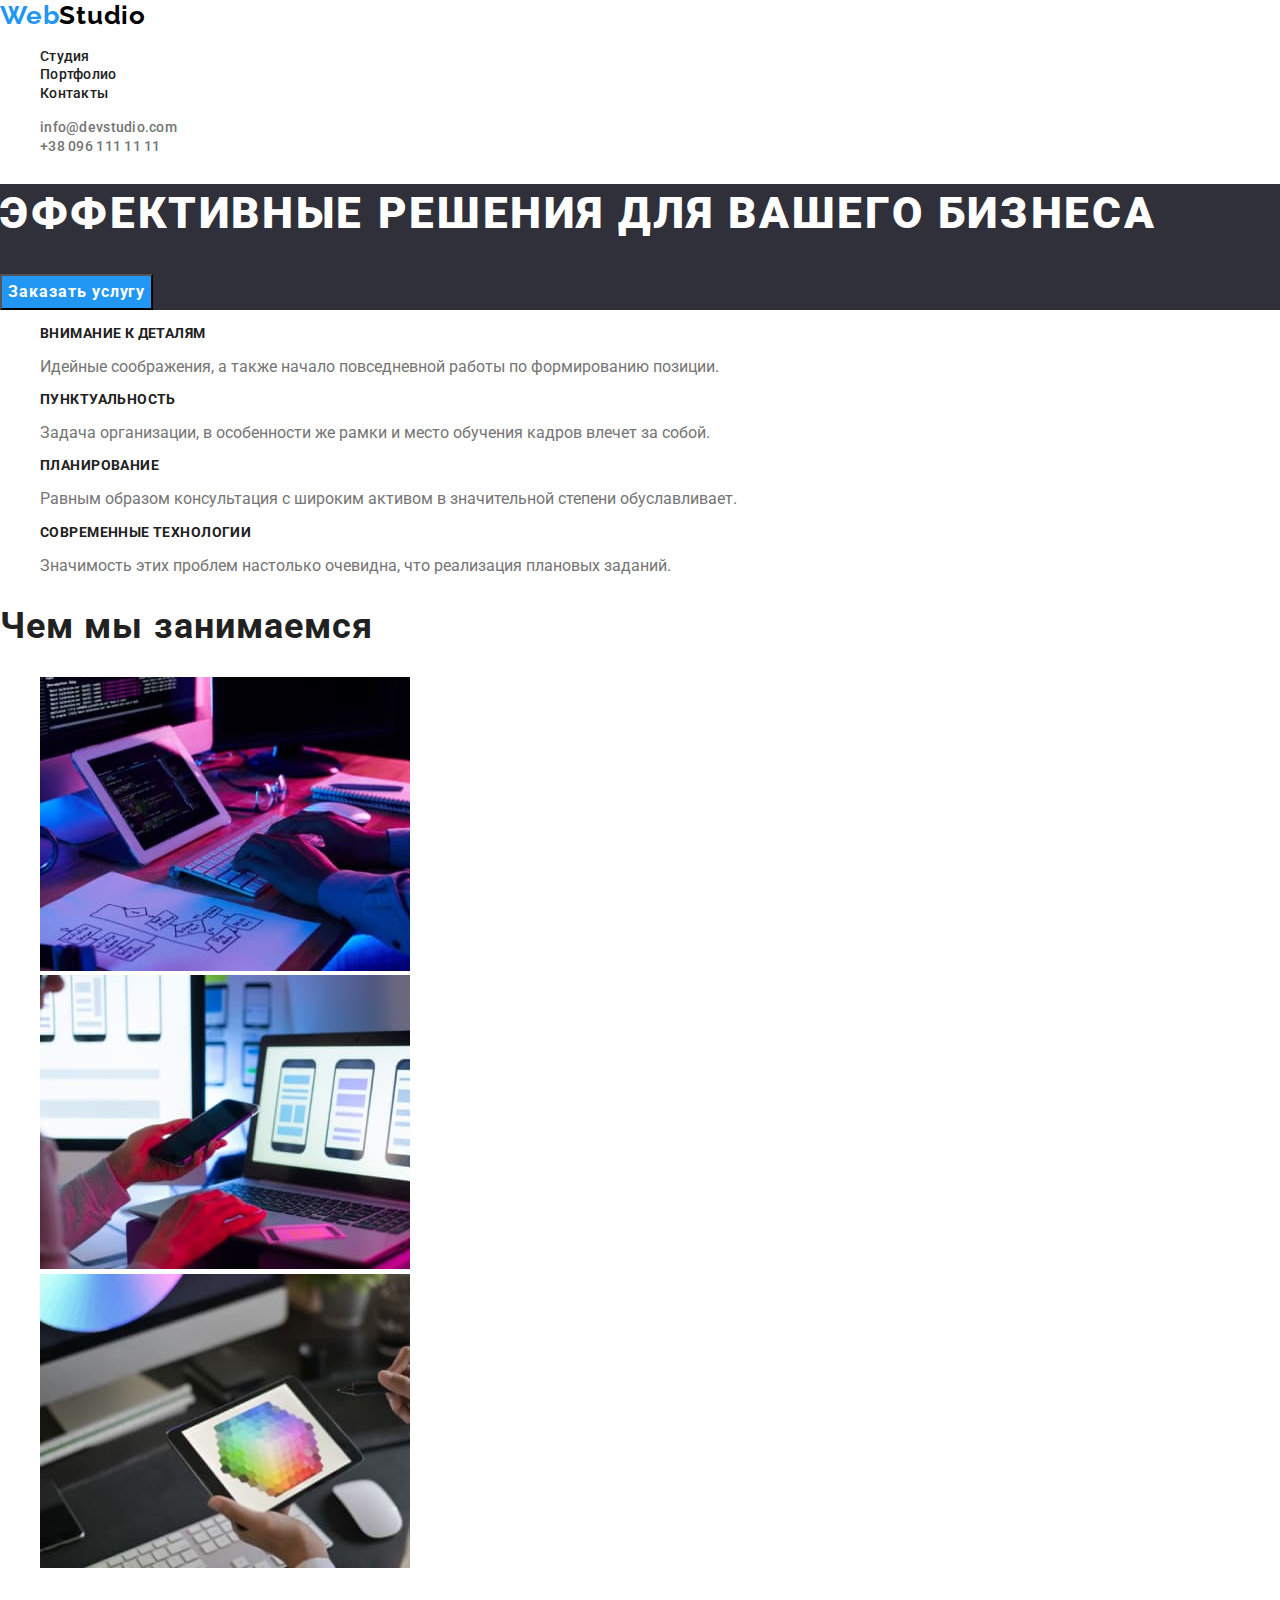
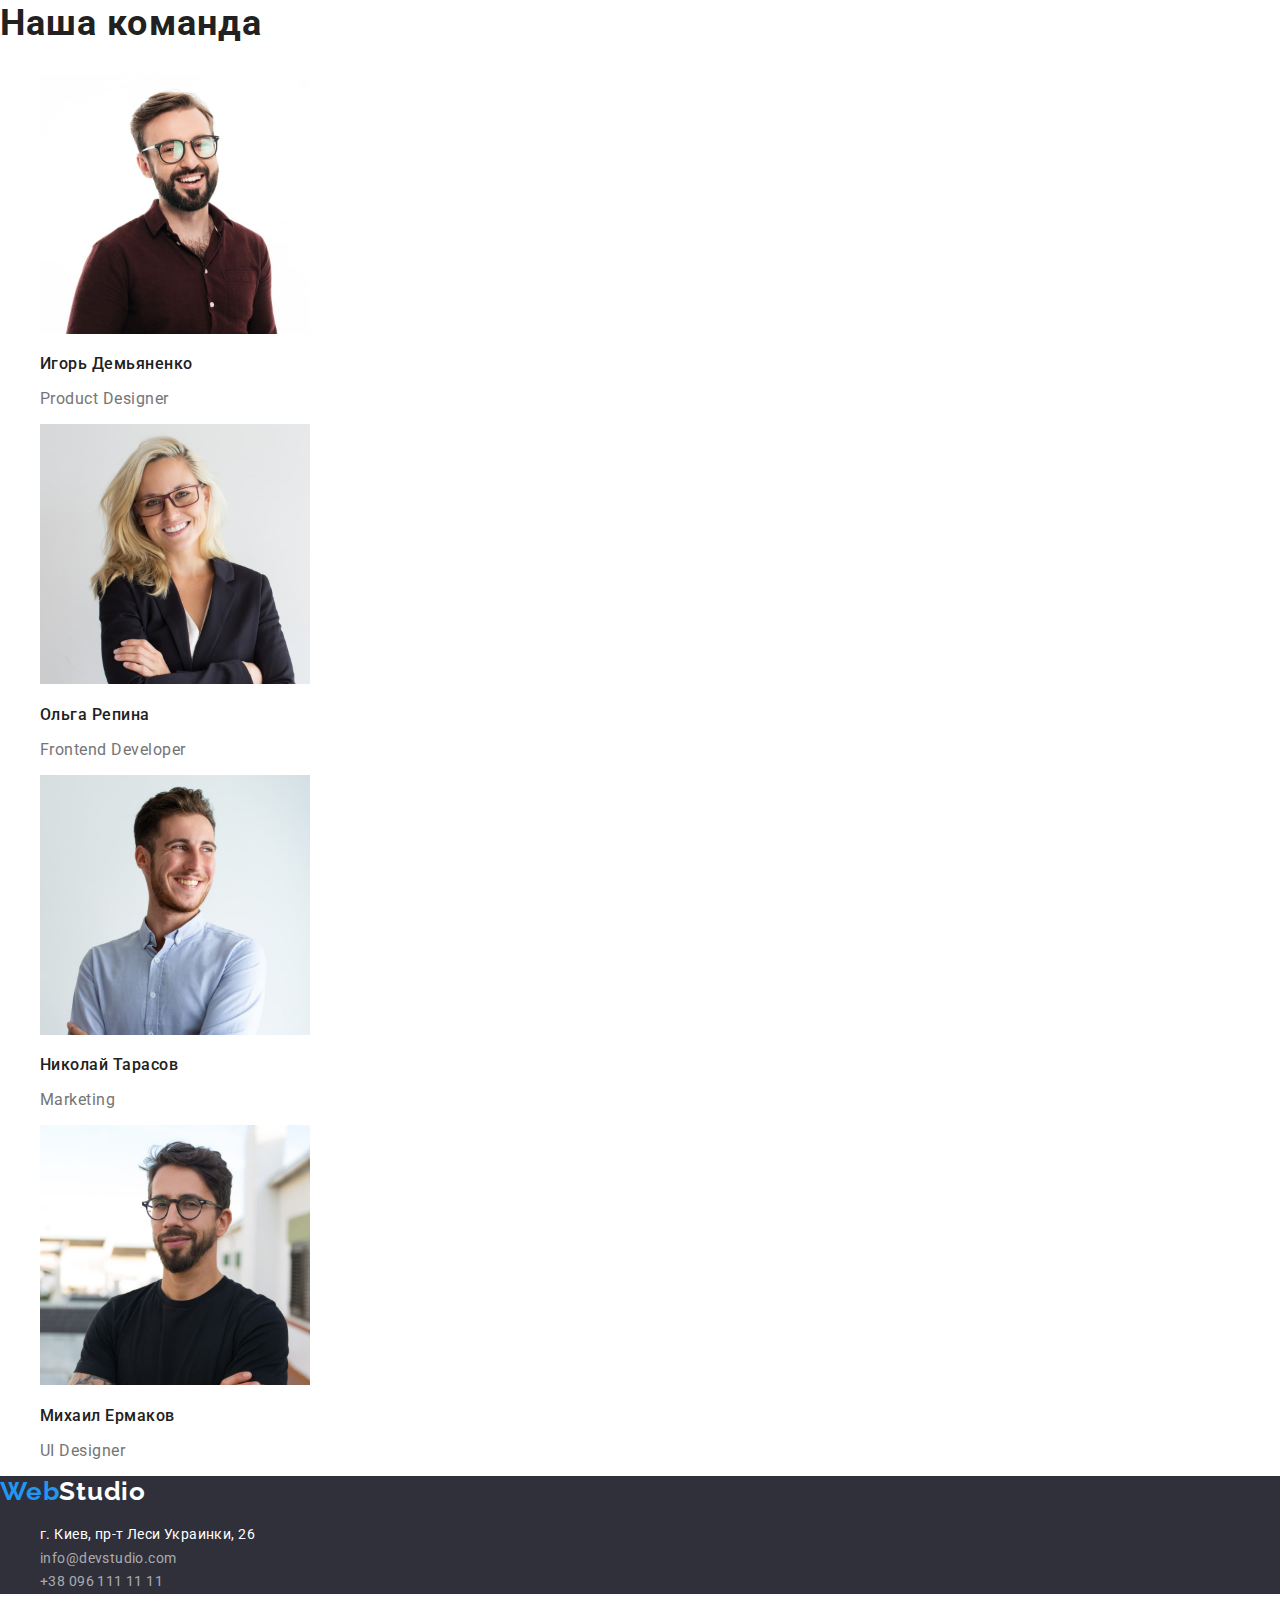
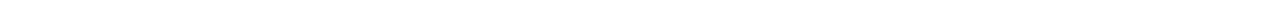
<file: index.html>
<!DOCTYPE html>
<html lang="ru">

<head>
    <meta charset="UTF-8">
    <meta http-equiv="X-UA-Compatible" content="IE=edge">
    <meta name="viewport" content="width=device-width, initial-scale=1.0">
    <link rel="stylesheet" href="https://cdnjs.cloudflare.com/ajax/libs/modern-normalize/1.1.0/modern-normalize.css" />
    <link href="https://fonts.googleapis.com/css2?family=Raleway:wght@700&family=Roboto:wght@400;500;700;900&display=swap"
        rel="stylesheet" />
    <link rel="preconnect" href="https://fonts.gstatic.com">
    <link rel="stylesheet" href="./css/styles.css" />
    <title>WebStudio</title>
</head>

<body>

<!-- Шапка сайта -->
    <header class="header">
        <nav class="navigation">
            <a class="logo link"href="./index.html" ><span class="description-span">Web</span>Studio</a>
            <ul class="menu-list list">
                <li class="menu-item"><a class="menu-link link" href="./index.html" >Студия</a></li>
                <li class="menu-item"><a class="menu-link link" href="./portfolio.html" >Портфолио</a></li>
                <li class="menu-item"><a class="menu-link link" href="" >Контакты</a></li>
            </ul>
        </nav>
        <ul class="auth-nav list">
            <li class="auth-nav-item"><a class="mail-link link" href="mailto:info@devstudio.com" >info@devstudio.com</a></li>
            <li class="auth-nav-item"><a class="tel-link link" href="tel:+380961111111">+38 096 111 11 11</a></li>
        </ul>
        
    </header>
    <main>
        <!-- Герой -->
        <section class="hero">
            <h1 class="hero-title">Эффективные решения для вашего бизнеса</h1>
            <button class="modal-button" type="button" >Заказать услугу</button>
        </section>
        <!-- Преимущества -->
        <section class="advantages-section">
            <h2 hidden>Преимущества</h2>
        
            <ul class="feature-list list">
                <li class="feature-list-item">
                    <h3 class="feature-title">Внимание к деталям</h3>
                    <p class="feature-description">
                        Идейные соображения, а также
                        начало повседневной работы по
                        формированию позиции.
                    </p>
                 </li>
                <li class="feature-list-item">
                    <h3 class="feature-title">Пунктуальность</h3>
                    <p class="feature-description">
                        Задача организации, в особенности
                        же рамки и место обучения кадров
                        влечет за собой.
                    </p>
                 </li>
                <li class="feature-list-item">
                    <h3 class="feature-title">Планирование</h3>
                    <p class="feature-description">
                        Равным образом консультация с
                        широким активом в значительной
                        cтепени обуславливает.
                    </p>
                 </li>
                <li class="feature-list-item">
                    <h3 class="feature-title">Современные технологии</h3>
                    <p class="feature-description">
                        Значимость этих проблем настолько
                        очевидна, что реализация плановых
                        заданий.
                    </p>
                 </li>
            </ul>
        </section>
        <!-- Чем мы занимаемся -->
        <section class="promo-section">
            <h2 class="promo-title">Чем мы занимаемся</h2>
        
            <ul class="promo-link-list list">
                <li class="promo-link-list-item">
                    <img src="./images/img.jpg" alt="Пишет код" width="370" height="294"/>
                </li>
                <li class="promo-link-list-item">
                    <img src="./images/img(1).jpg" alt="Создает дизайн" width="370" height="294"/>
                </li>
                <li class="promo-link-list-item">
                    <img src="./images/img(2).jpg" alt="Тестирует игру" width="370" height="294"/>
                </li>
            </ul>
        </section>
        <!-- Наша команда -->
        <section class="team-section">
            <h2 class="team-title">Наша команда</h2>
                   
            <ul class="team-link-list list">
                <li class="team-link-list-item">
                    <a class="team-link-list-link link" href=""><img src="./images/img(3).jpg" alt="Игорь Демьяненко" width="270" height="260"/></a>
                    <h3 class="team-subtitle">Игорь Демьяненко</h3>
                    <p class="profession" lang="en">Product Designer</p>
                </li>
                <li class="team-link-list-item">
                    <a class="team-link-list-link link" href=""><img src="./images/img(4).jpg" alt="Ольга Репина" width="270" height="260"/></a>
                    <h3 class="team-subtitle">Ольга Репина</h3>
                    <p class="profession" lang="en">Frontend Developer</p>
                </li>
                <li class="team-link-list-item">
                    <a class="team-link-list-link link" href=""><img src="./images/img(5).jpg" alt="Николай Тарасов" width="270" height="260"/></a>
                    <h3 class="team-subtitle">Николай Тарасов</h3>
                    <p  class="profession" lang="en">Marketing</p>
                </li>
                <li class="team-link-list-item">
                    <a  class="team-link-list-link link" href=""><img src="./images/img(6).jpg" alt="Михаил Ермаков" width="270" height="260"/></a>
                    <h3 class="team-subtitle">Михаил Ермаков</h3>
                    <p class="profession" lang="en">UI Designer</p>
                </li>
            </ul>
        </section>
    </main> 
    <!-- Футер -->
    <footer class="footer">
        <a class="logo-futer" href="./index.html"><span class="description-span">Web</span>Studio</a>
        <address class="address">
            <ul class="address-list list">
        
                <li class="address-list-item">
                    <a class="address-list-link link" href="https://goo.gl/maps/vD9bHyXzmeHu5Eb17" target="_blank" rel="noopener noreferrer" class="link">
                        г. Киев, пр-т Леси Украинки, 26</a>
                </li>
                <li class="address-list-item">
                    <a class="contacts-list-link link" href="mailto:info@devstudio.com" class="link contacts">info@devstudio.com</a><br />
                </li>
                <li class="address-list-item">
                    <a class="contacts-list-link link" href="tel:+380961111111" class="link contacts">+38 096 111 11 11</a>
                </li>
         
            </ul>
             
        </address>
            
        </footer>
</body>
    </html>
</file>
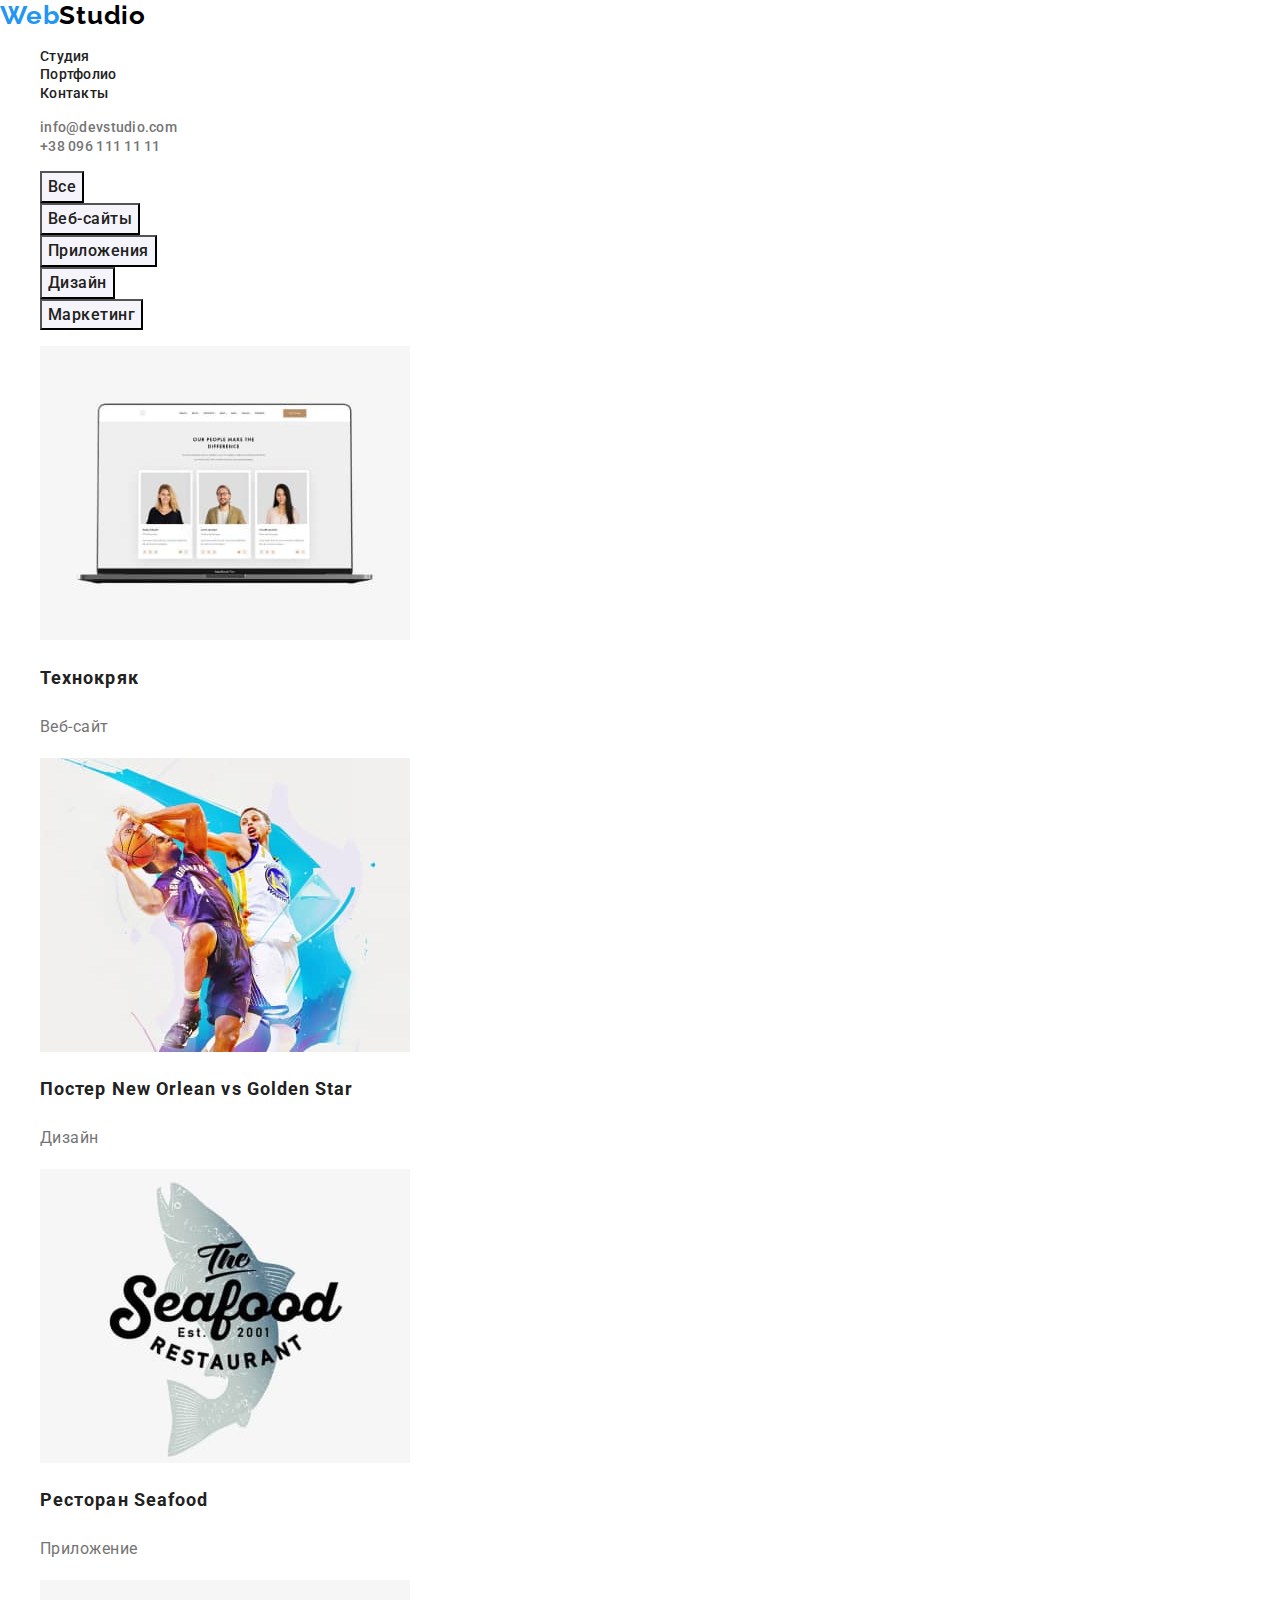
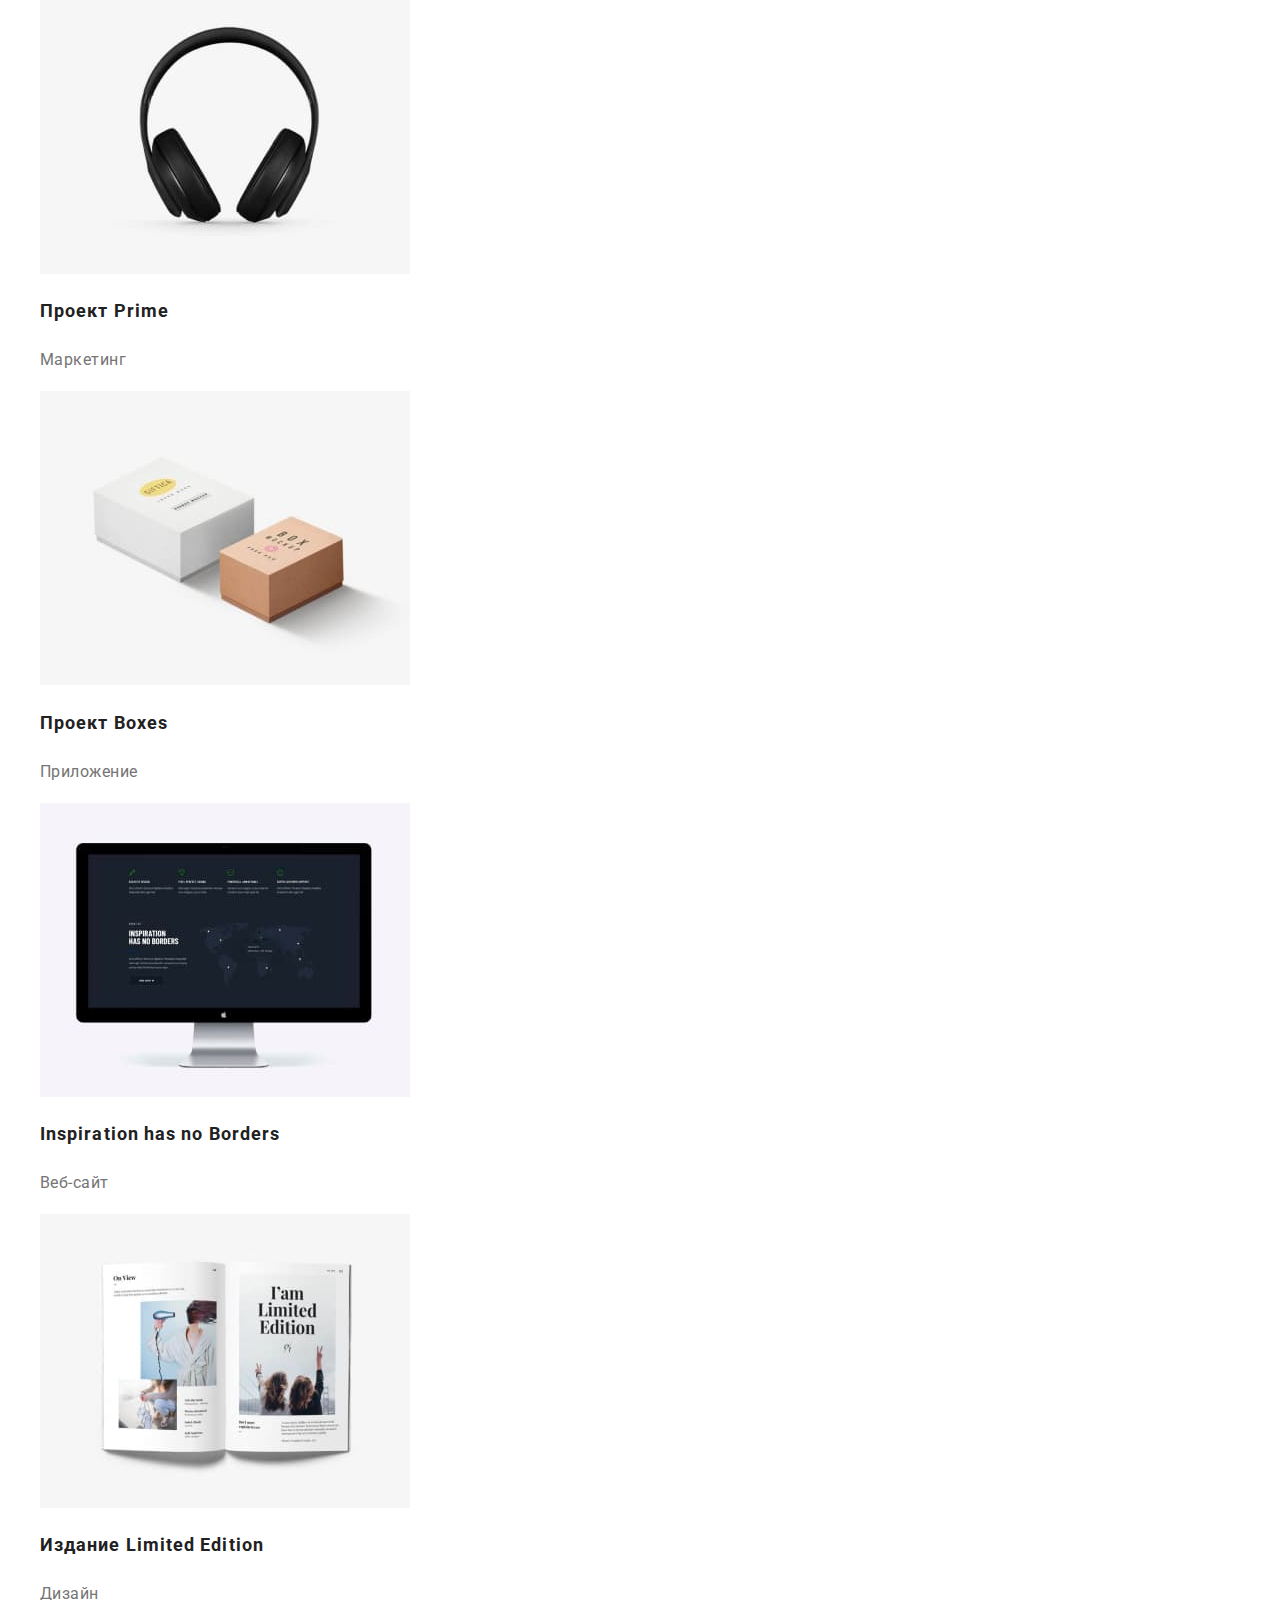
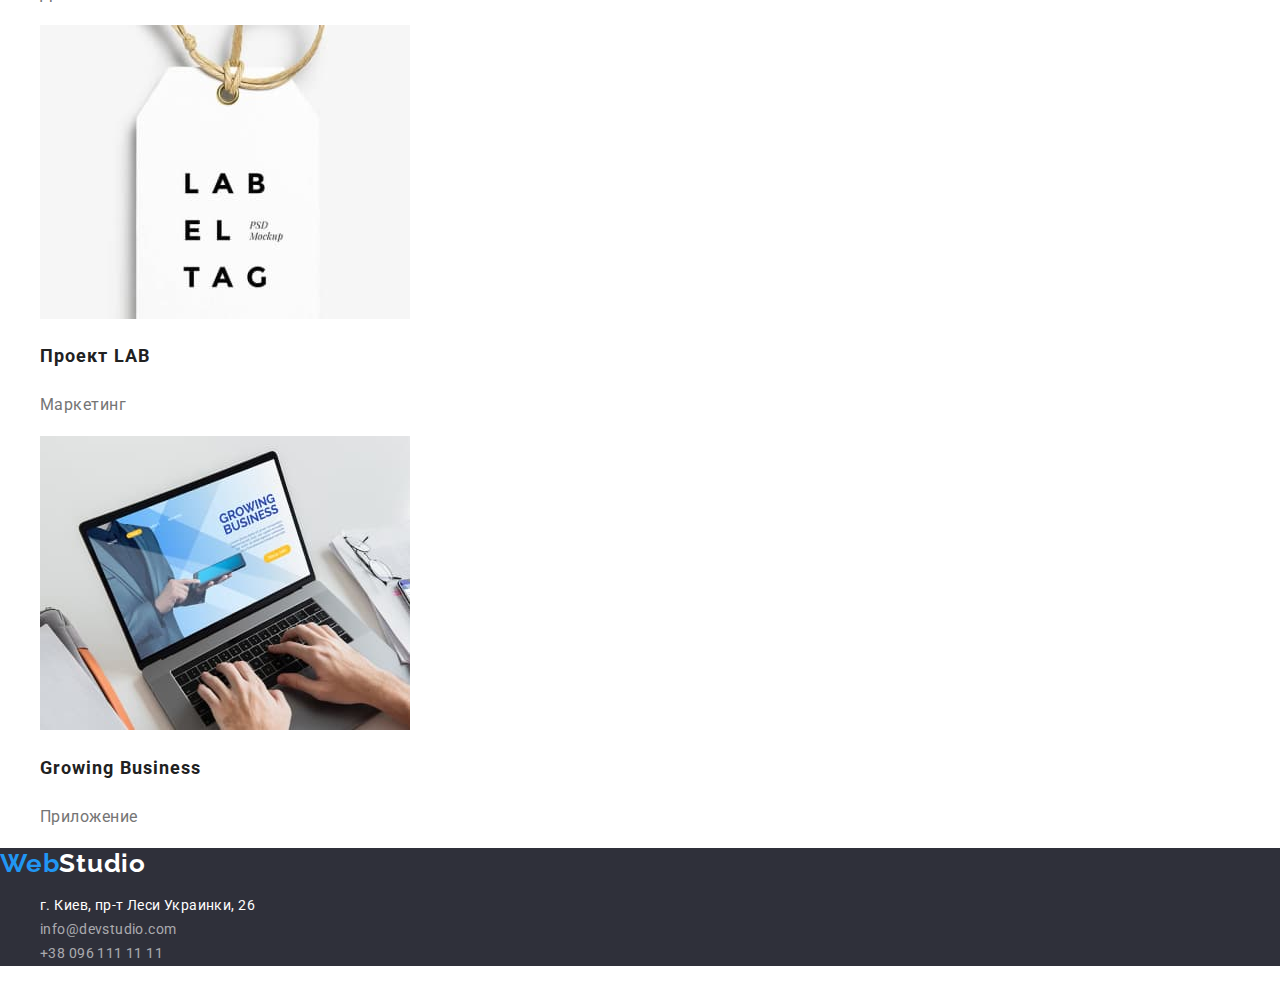
<file: portfolio.html>
<!DOCTYPE html>
<html lang="ru">

<head>
    <meta charset="UTF-8">
    <meta http-equiv="X-UA-Compatible" content="IE=edge">
    <meta name="viewport" content="width=device-width, initial-scale=1.0">
    <link rel="stylesheet" href="https://cdnjs.cloudflare.com/ajax/libs/modern-normalize/1.1.0/modern-normalize.css" />
    <link href="https://fonts.googleapis.com/css2?family=Raleway:wght@700&family=Roboto:wght@400;500;700;900&display=swap"
        rel="stylesheet"/>
    <link rel="preconnect" href="https://fonts.gstatic.com">
    <link rel="stylesheet" href="./css/styles.css" />   
    <title>Portfolio</title>
</head>

<body>
    <!-- Шапка сайта -->
    <header class="header">
        <nav class="navigation">
            <a class="logo link" href="./index.html"><span class="description-span">Web</span>Studio</a>
            <ul class="menu-list list">
                <li class="menu-item"><a class="menu-link link" href="./index.html">Студия</a></li>
                <li class="menu-item"><a class="menu-link link" href="./portfolio.html">Портфолио</a></li>
                <li class="menu-item"><a class="menu-link link" href="">Контакты</a></li>
            </ul>
        </nav>
        <ul class="auth-nav list">
            <li class="auth-nav-item"><a class="mail-link link" href="mailto:info@devstudio.com">info@devstudio.com</a></li>
            <li class="auth-nav-item"><a class="tel-link link" href="tel:+380961111111">+38 096 111 11 11</a></li>
        </ul>
    
    </header>
    <main>
       <!--Портфолио--> 
        <section class="portfolio">
        <h1 class="portfolio-title" hidden>Портфолио</h1>
           <nav>
            <ul class="button-nav list">
                <li class="button-nav-item"><button class="nav-button" type="button">Все</button></li>
                <li class="button-nav-item"><button class="nav-button" type="button">Веб-сайты</button></li>
                <li class="button-nav-item"><button class="nav-button" type="button">Приложения</button></li>
                <li class="button-nav-item"><button class="nav-button" type="button">Дизайн</button></li>
                <li class="button-nav-item"><button class="nav-button"       type="button">Маркетинг</button></li>
            </ul>
           </nav>
            <ul class="work-list list">
                <li class="work-list-item">
                    <a class="work-list-link link" href=""><img src="./images/img(7).jpg" alt="Веб сайт в ноутбуке" width="370" height="294" /></a>
                    <h2 class="work-list-title">Технокряк</h2>
                    <p class="work-list-text">Веб-сайт</p>
                </li>
                <li>
                    <a class="work-list-link link" href=""><img src="./images/img(8).jpg" alt="Баскетболисты на постере" width="370" height="294" /></a>
                    <h2 class="work-list-title">Постер New Orlean vs Golden Star</h2>
                    <p class="work-list-text">Дизайн</p>
                </li>
                <li>
                    <a class="work-list-link link" href=""><img src="./images/img(9).jpg" alt="Логотип ресторана в виде рыбы" width="370" height="294" /></a>                    
                    <h2 class="work-list-title">Ресторан Seafood</h2>
                    <p class="work-list-text">Приложение</p>
                </li>
                <li>
                    <a class="work-list-link link" href=""><img src="./images/img(10).jpg" alt="Наушники" width="370" height="294" /></a>
                    <h2 class="work-list-title">Проект Prime</h2>
                    <p class="work-list-text">Маркетинг</p>
                </li>
                <li>
                    <a class="work-list-link link" href=""><img src="./images/img(11).jpg" alt="Две коробки" width="370" height="294" /></a>
                    <h2 class="work-list-title">Проект Boxes</h2>
                    <p class="work-list-text">Приложение</p>
                </li>
                <li>
                    <a class="work-list-link link" href=""><img src="./images/img(12).jpg" alt="Монитор с веб сайтом" width="370" height="294" /></a>
                    <h2 class="work-list-title" lang="en" >Inspiration has no Borders</h2>
                    <p class="work-list-text">Веб-сайт</p>
                </li>
                <li>
                    <a class="work-list-link link" href=""><img src="./images/img(13).jpg" alt="Книга" width="370" height="294" /></a>
                    <h2 class="work-list-title">Издание Limited Edition</h2>
                    <p class="work-list-text">Дизайн</p>
                </li>
                <li>
                    <a class="work-list-link link" href=""><img src="./images/img(14).jpg" alt="Табличка с рекламой" width="370" height="294" /></a>
                    <h2 class="work-list-title">Проект LAB</h2>
                    <p class="work-list-text">Маркетинг</p>
                </li>
                <li>
                    <a class="work-list-link link" href=""><img src="./images/img(15).jpg" alt="приложение в ноут буке" width="370" height="294" /></a>
                    <h2 class="work-list-title" lang="en" >Growing Business</h2>
                    <p class="work-list-text">Приложение</p>
                </li>
            </ul>

       </section>

    </main>
    <!-- Футер -->
    <footer class="footer">
        <a class="logo-futer" href="./index.html"><span class="description-span">Web</span>Studio</a>
        <address class="address">
            <ul class="address-list list">
    
                <li class="address-list-item">
                    <a class="address-list-link link" href="https://goo.gl/maps/vD9bHyXzmeHu5Eb17" target="_blank"
                        rel="noopener noreferrer" class="link">
                        г. Киев, пр-т Леси Украинки, 26</a>
                </li>
                <li class="address-list-item">
                    <a class="contacts-list-link link" href="mailto:info@devstudio.com"
                        class="link contacts">info@devstudio.com</a><br />
                </li>
                <li class="address-list-item">
                    <a class="contacts-list-link link" href="tel:+380961111111" class="link contacts">+38 096 111 11 11</a>
                </li>
    
            </ul>
    
        </address>
    
    </footer>
    </body>
    
    </html>
</file>
<file: css/styles.css>
/* цвет основного текста #212121; */
/* вторичный цвет текста  #757575;  */
/* белый #FFFFFF; */
/* акцент #2196F3; */
:root {
  --main-font: "Roboto", sans-serif;
  --secondary-font: "Raleway", sans-serif;
  --primary-text-color: #757575;
  --title-text-color: #212121;
  --accent-color: #2196f3;
  --primary-white-color: #ffffff;
}

.list {
  list-style: none;
}

.link {
  text-decoration: none;
}

body {
  color: var(--primary-text-color);
  font-family: var(--main-font);
}

/* =========ШАПКА САЙТА========= */

.logo {
  font-family: var(--secondary-font);
  font-style: normal;
  color: #000000;
  font-weight: 700;
  font-size: 26px;
  line-height: 1.19;
  letter-spacing: 0.03em;
}
.description-span {
  color: var(--accent-color);
}

.menu-list .menu-link {
  color: #212121;
  font-weight: 500;
  font-size: 14px;
  line-height: 1.14;
  letter-spacing: 0.02em;
}
.menu-list .menu-link:hover,
.menu-list .menu-link:focus {
  color: var(--accent-color);
}

.auth-nav .link {
  color: var(--primary-text-color);
  font-weight: 500;
  font-size: 14px;
  line-height: 1.14;
  letter-spacing: 0.02em;
}
.auth-nav .link:hover,
.auth-nav .link:focus {
  color: var(--accent-color);
}

/*======== ГЕРОЙ===========*/
.hero {
  background: #2f303a;
}
.hero-title {
  color: var(--primary-white-color);
  font-weight: 900;
  font-size: 44px;
  line-height: 1.36;
  letter-spacing: 0.06em;
  text-transform: uppercase;
}
.modal-button {
  color: var(--primary-white-color);
  font-weight: 700;
  font-size: 16px;
  line-height: 1.87;
  letter-spacing: 0.06em;
  background-color: var(--accent-color);
  cursor: pointer;
}
/*======= Преимущества =========*/
.feature-title {
  color: var(--title-text-color);
  font-weight: 700;
  font-size: 14px;
  line-height: 1.14;
  letter-spacing: 0.03em;
  text-transform: uppercase;
}

/* =====================ЧЕМ МЫ ЗАНИМАЕМСЯ============ */

.promo-title {
  color: var(--title-text-color);
  font-weight: 700;
  font-size: 36px;
  line-height: 1.17;
  letter-spacing: 0.03em;
}

/* ==========НАША КОМАНДА==========*/
.team-title {
  color: var(--title-text-color);
  font-weight: 700;
  font-size: 36px;
  line-height: 1.17;
  letter-spacing: 0.03em;
}
.team-subtitle {
  color: var(--title-text-color);
  font-weight: 500;
  font-size: 16px;
  line-height: 1.19;
  letter-spacing: 0.03em;
}
.profession {
  font-size: 16px;
  line-height: 1.19;
  letter-spacing: 0.03em;
}

/* ========ФУТЕР======= */
.footer {
  background: #2f303a;
}
.logo-futer {
  font-family: var(--secondary-font);
  color: var(--primary-white-color);
  font-weight: 700;
  font-size: 26px;
  line-height: 1.19;
  letter-spacing: 0.03em;
  text-decoration: none;
}

.address-list-link {
  color: var(--primary-white-color);
  font-style: normal;
  font-size: 14px;
  line-height: 1.71;
  letter-spacing: 0.03em;
}
.address-list-link:hover,
.address-list-link:focus {
  color: var(--accent-color);
}
.contacts-list-link {
  color: rgba(255, 255, 255, 0.6);
  font-weight: 400;
  font-style: normal;
  font-size: 14px;
  line-height: 1.71;
  letter-spacing: 0.03em;
}
.contacts-list-link:hover,
.contacts-list-link:focus {
  color: var(--accent-color);
}

/* ===========ПОРТФОЛИО======= */

.nav-button {
  color: var(--title-text-color);
  background: #f5f4fa;
  font-weight: 500;
  font-size: 16px;
  line-height: 1.62;
  letter-spacing: 0.03em;
  cursor: pointer;
}

.nav-button:hover,
.nav-button:focus {
  color: var(--primary-white-color);
  background: var(--accent-color);
}

.work-list-title {
  color: var(--title-text-color);
  font-weight: 700;
  font-size: 18px;
  line-height: 2;
  letter-spacing: 0.06em;
}
.work-list-text {
  font-size: 16px;
  line-height: 1.87;
  letter-spacing: 0.03em;
}
</file>
